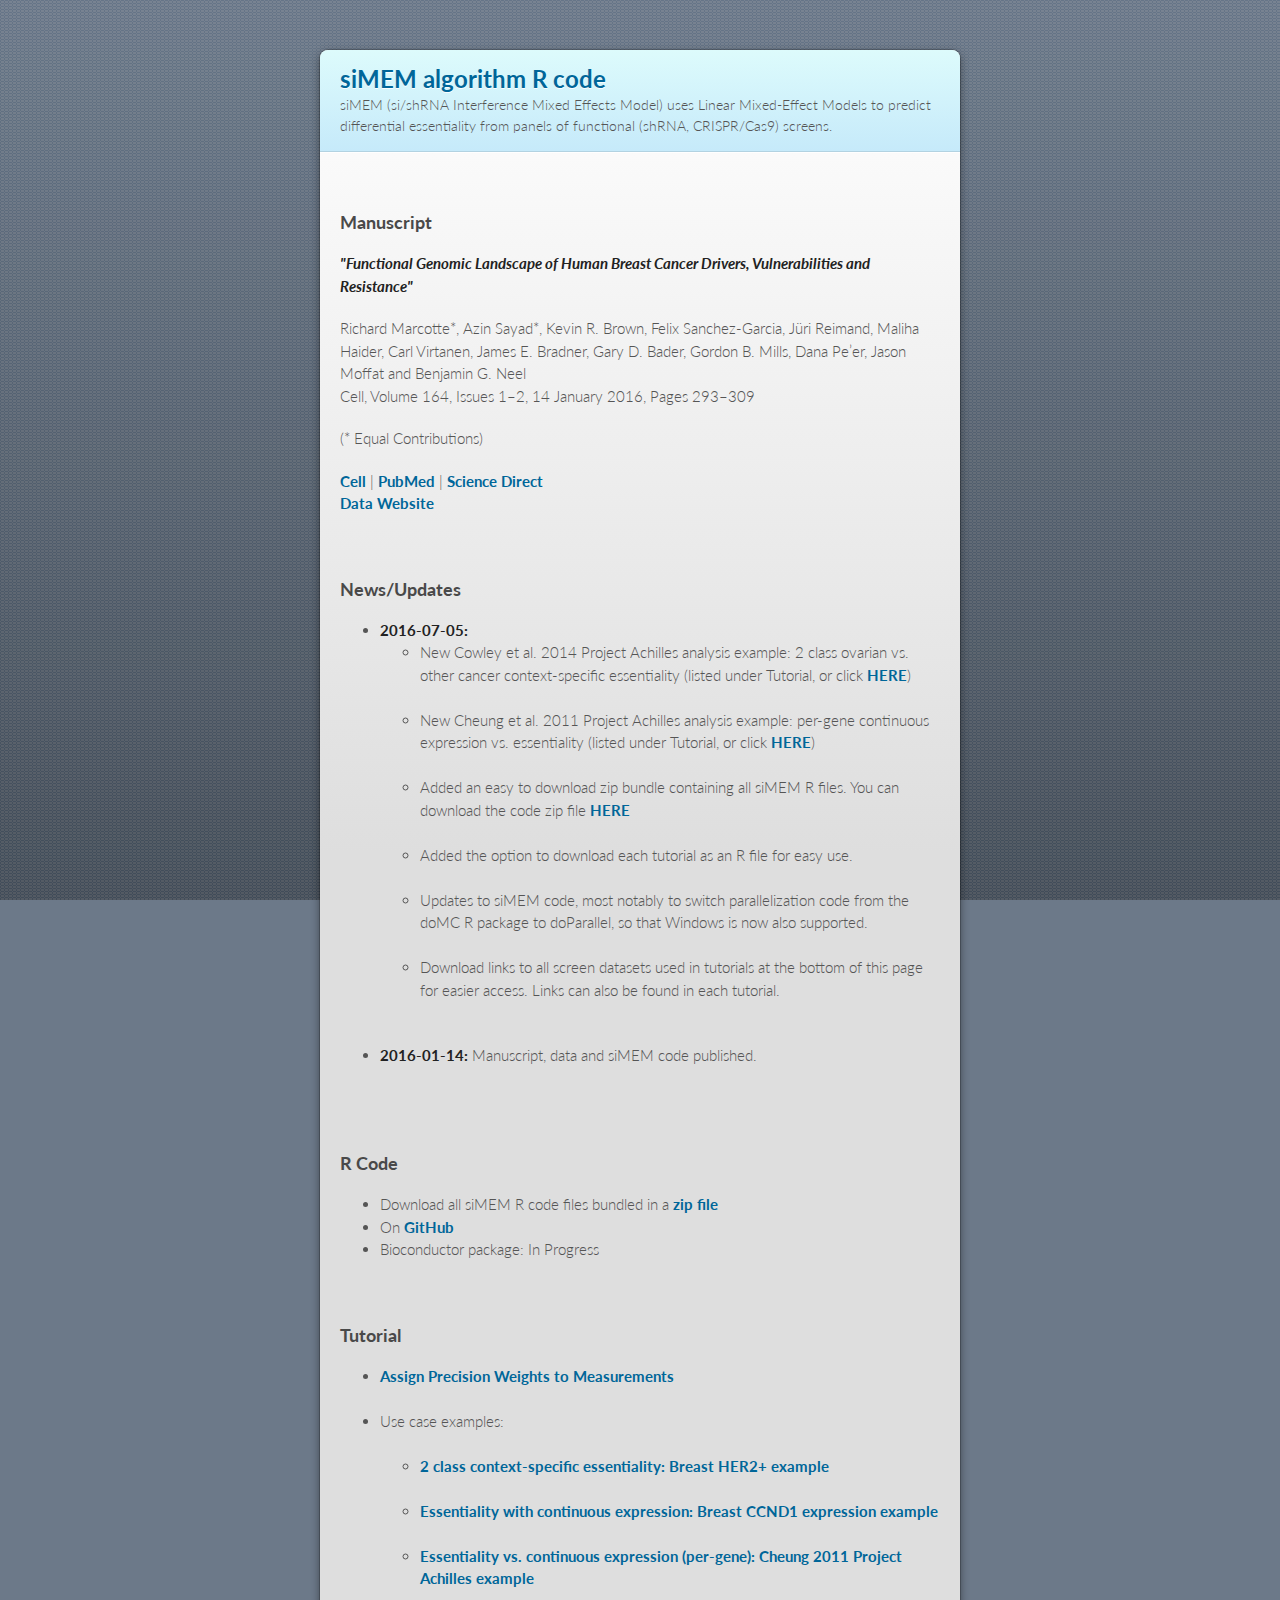
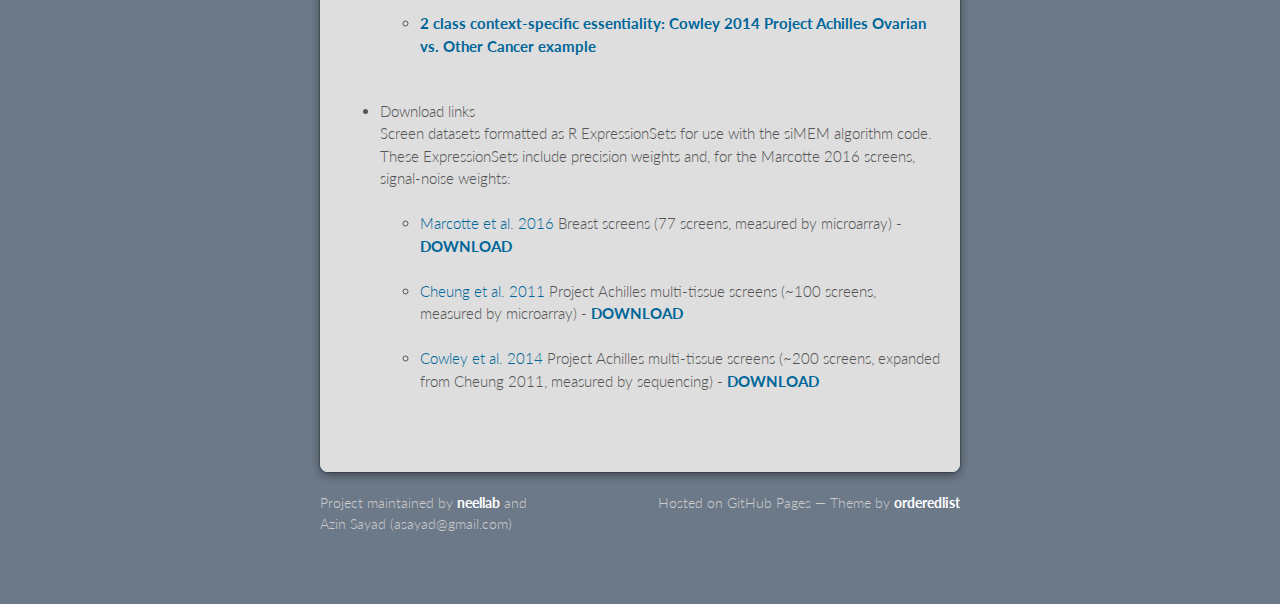
<file: index.html>
<!doctype html>
<html>
  <head>
    <meta charset="utf-8">
    <meta http-equiv="X-UA-Compatible" content="chrome=1">
    <title>siMEM Algorithm</title>

    <link rel="stylesheet" href="stylesheets/styles.css">
    <link rel="stylesheet" href="stylesheets/github-dark.css">
    <script src="javascripts/scale.fix.js"></script>
    <meta name="viewport" content="width=device-width, initial-scale=1, user-scalable=no">

    <!--[if lt IE 9]>
    <script src="//html5shiv.googlecode.com/svn/trunk/html5.js"></script>
    <![endif]-->
  </head>
  <body>
    <div class="wrapper">
      <header>

        <h1><align="center">siMEM algorithm R code</align></h1>
        <!-- <p>-->
        <align="center">
           siMEM (si/shRNA Interference Mixed Effects Model) uses Linear Mixed-Effect Models to predict differential essentiality from panels of functional (shRNA, CRISPR/Cas9) screens.
        </align>
        <!--</p>-->
      </header>
      <section>
        
<br>
<br>
        <h3>
<a id="manuscript" class="anchor" href="#manuscript" aria-hidden="true"><span class="octicon octicon-link"></span></a>Manuscript</h3>

<p><strong><em>"Functional Genomic Landscape of Human Breast Cancer Drivers, Vulnerabilities and Resistance"</em></strong></p>
<p>Richard Marcotte*, Azin Sayad*, Kevin R. Brown, Felix Sanchez-Garcia, Jüri Reimand, Maliha Haider, Carl Virtanen, James E. Bradner, Gary D. Bader, Gordon B. Mills, Dana Pe’er, Jason Moffat and Benjamin G. Neel
<br>Cell, Volume 164, Issues 1–2, 14 January 2016, Pages 293–309
</p>

<p>(* Equal Contributions)</p>

<p>
  <strong><a href="http://www.cell.com/cell/fulltext/S0092-8674(15)01624-4">Cell</a></strong> | 
  <strong><a href="http://www.ncbi.nlm.nih.gov/pubmed/26771497">PubMed</a></strong> | 
  <strong><a href="http://www.sciencedirect.com/science/article/pii/S0092867415016244">Science Direct</a></strong>
  <!-- 
  | 
  <strong><a href="http://authors.elsevier.com/a/1SNQeL7PXI8Cq">Open Access Link</a></strong> 
  -->
  <!-- 
  | <strong><a href="https://neellab.github.io/bfg/marcotte_2016_functional_genomic_landscape.pdf">PDF (manuscript+supplemental)</a></strong>
  -->
  <br>
  <strong><a href="http://neellab.github.io/bfg/">Data Website</a></strong>
</p>

<br>
<br>
<h3>
<a id="updates" class="anchor" href="#updates" aria-hidden="true"><span class="octicon octicon-link"></span></a>News/Updates</h3>

<ul>
<li>
  <strong>2016-07-05:</strong> 
  <ul>
    <li>New Cowley et al. 2014 Project Achilles analysis example: 2 class ovarian vs. other cancer context-specific essentiality (listed under Tutorial, or click <strong><a href="https://neellab.github.io/simem/documentation/markdown/ovarian_analysis_cowley_achilles_2014.html">HERE</a></strong>)</li>
    <br>
    <li>New Cheung et al. 2011 Project Achilles analysis example: per-gene continuous expression vs. essentiality (listed under Tutorial, or click <strong><a href="https://neellab.github.io/simem/documentation/markdown/continuous_analysis_expression_essentiality_achilles_2011.html">HERE</a></strong>)</li>
    <br>
    <li>Added an easy to download zip bundle containing all siMEM R files. You can download the code zip file <strong><a href="https://github.com/neellab/simem/blob/master/R/simem_code.zip?raw=true">HERE</a></strong></li>
    <br>
    <li>Added the option to download each tutorial as an R file for easy use.</li>
    <br>
    <li>Updates to siMEM code, most notably to switch parallelization code from the doMC R package to doParallel, so that Windows is now also supported.</li>
    <br>
    <li>Download links to all screen datasets used in tutorials at the bottom of this page for easier access. Links can also be found in each tutorial.</li>
    <br>
    </ul>
</li>
<li>
  <strong>2016-01-14:</strong> 
  Manuscript, data and siMEM code published.
    <br>
    <br>
</li>
</ul>


<br>
<br>
<h3>
<a id="r-code" class="anchor" href="#r-code" aria-hidden="true"><span class="octicon octicon-link"></span></a>R Code</h3>

<ul>
<li>Download all siMEM R code files bundled in a <strong><a href="https://github.com/neellab/simem/blob/master/R/simem_code.zip?raw=true">zip file</a></strong></li>
<li>On <strong><a href="https://github.com/neellab/simem/tree/master/R">GitHub</a></strong></li>
<li>Bioconductor package: In Progress</li>
</ul>


<br>
<br>
<h3>
<a id="tutorial" class="anchor" href="#tutorial" aria-hidden="true"><span class="octicon octicon-link"></span></a>Tutorial</h3>

<ul>
<!--<li><strong><a href="https://neellab.github.io/simem/documentation/markdown/format_data.html">Format Data</a></strong></li>-->
<li><strong><a href="https://neellab.github.io/simem/documentation/markdown/weights_precision.html">Assign Precision Weights to Measurements</a></strong></li>
<br>
<li>Use case examples:
  <ul>
    <br>
    <li><strong><a href="https://neellab.github.io/simem/documentation/markdown/two_class_analysis.html">2 class context-specific essentiality: Breast HER2+ example</a></strong></li>
    <br>
    <li><strong><a href="https://neellab.github.io/simem/documentation/markdown/continuous_analysis.html">Essentiality with continuous expression: Breast CCND1 expression example</a></strong></li>
    <br>
    <li><strong><a href="https://neellab.github.io/simem/documentation/markdown/continuous_analysis_expression_essentiality_achilles_2011.html">Essentiality vs. continuous expression (per-gene): Cheung 2011 Project Achilles example</a></strong></li>
    <br>
    <li><strong><a href="https://neellab.github.io/simem/documentation/markdown/ovarian_analysis_cowley_achilles_2014.html">2 class context-specific essentiality: Cowley 2014 Project Achilles Ovarian vs. Other Cancer example</a></strong></li>
  </ul>
</li>
<br>
<li>Download links
<br>Screen datasets formatted as R ExpressionSets for use with the siMEM algorithm code. These ExpressionSets include precision weights and, for the Marcotte 2016 screens, signal-noise weights:
  <ul>
    <br>
    <li><a href="http://www.ncbi.nlm.nih.gov/pubmed/26771497">Marcotte et al. 2016</a> Breast screens (77 screens, measured by microarray) - <strong><a href="https://www.dropbox.com/s/dp278iu9kle98fy/breast_screens_with_weights.eset?dl=1">DOWNLOAD</a></strong></li>
    <br> 
    <li><a href="http://www.ncbi.nlm.nih.gov/pubmed/21746896">Cheung et al. 2011</a> Project Achilles multi-tissue screens (~100 screens, measured by microarray) - <strong><a href="https://www.dropbox.com/s/qj26t8ymz24bmcl/achilles_screens_with_weights.eset?dl=1">DOWNLOAD</a></strong></li>
    <br>
    <li><a href="http://www.ncbi.nlm.nih.gov/pubmed/25984343">Cowley et al. 2014</a> Project Achilles multi-tissue screens (~200 screens, expanded from Cheung 2011, measured by sequencing) - <strong><a href="https://www.dropbox.com/s/l8v27e2ncpwk7ah/achilles_screens_expanded_with_weights.eset?dl=1">DOWNLOAD</a></strong></li>
  </ul>
</li>
</ul>


<br>
<br>
      </section>
    </div>
    <footer>
      <p>Project maintained by <a href="https://github.com/neellab">neellab</a> and<br>Azin Sayad (asayad@gmail.com)</p>
      <p>Hosted on GitHub Pages &mdash; Theme by <a href="https://github.com/orderedlist">orderedlist</a></p>
    </footer>
    <!--[if !IE]><script>fixScale(document);</script><![endif]-->
    
  </body>
</html>
</file>
<file: stylesheets/styles.css>
@import url(https://fonts.googleapis.com/css?family=Lato:300italic,700italic,300,700);
html {
  background: #6C7989;
  background: #6c7989 -webkit-gradient(linear, 50% 0%, 50% 100%, color-stop(0%, #6c7989), color-stop(100%, #434b55)) fixed;
  background: #6c7989 -webkit-linear-gradient(#6c7989, #434b55) fixed;
  background: #6c7989 -moz-linear-gradient(#6c7989, #434b55) fixed;
  background: #6c7989 -o-linear-gradient(#6c7989, #434b55) fixed;
  background: #6c7989 -ms-linear-gradient(#6c7989, #434b55) fixed;
  background: #6c7989 linear-gradient(#6c7989, #434b55) fixed;
}

body {
  padding: 50px 0;
  margin: 0;
  font: 14px/1.5 Lato, "Helvetica Neue", Helvetica, Arial, sans-serif;
  color: #555;
  font-weight: 300;
  background: url('[data-uri]') fixed;
}

.wrapper {
  width: 640px;
  margin: 0 auto;
  background: #DEDEDE;
  -webkit-border-radius: 8px;
  -moz-border-radius: 8px;
  -ms-border-radius: 8px;
  -o-border-radius: 8px;
  border-radius: 8px;
  -webkit-box-shadow: rgba(0, 0, 0, 0.2) 0 0 0 1px, rgba(0, 0, 0, 0.45) 0 3px 10px;
  -moz-box-shadow: rgba(0, 0, 0, 0.2) 0 0 0 1px, rgba(0, 0, 0, 0.45) 0 3px 10px;
  box-shadow: rgba(0, 0, 0, 0.2) 0 0 0 1px, rgba(0, 0, 0, 0.45) 0 3px 10px;
}

header, section, footer {
  display: block;
}

a {
  color: #069;
  text-decoration: none;
}

p {
  margin: 0 0 20px;
  padding: 0;
}

strong {
  color: #222;
  font-weight: 700;
}

header {
  -webkit-border-radius: 8px 8px 0 0;
  -moz-border-radius: 8px 8px 0 0;
  -ms-border-radius: 8px 8px 0 0;
  -o-border-radius: 8px 8px 0 0;
  border-radius: 8px 8px 0 0;
  background: #C6EAFA;
  background: -webkit-gradient(linear, 50% 0%, 50% 100%, color-stop(0%, #ddfbfc), color-stop(100%, #c6eafa));
  background: -webkit-linear-gradient(#ddfbfc, #c6eafa);
  background: -moz-linear-gradient(#ddfbfc, #c6eafa);
  background: -o-linear-gradient(#ddfbfc, #c6eafa);
  background: -ms-linear-gradient(#ddfbfc, #c6eafa);
  background: linear-gradient(#ddfbfc, #c6eafa);
  position: relative;
  padding: 15px 20px;
  border-bottom: 1px solid #B2D2E1;
}
header h1 {
  margin: 0;
  padding: 0;
  font-size: 24px;
  line-height: 1.2;
  color: #069;
  text-shadow: rgba(255, 255, 255, 0.9) 0 1px 0;
}
header.without-description h1 {
  margin: 10px 0;
}
header p {
  margin: 0;
  color: #61778B;
  width: 300px;
  font-size: 13px;
}
header p.view {
  display: none;
  font-weight: 700;
  text-shadow: rgba(255, 255, 255, 0.9) 0 1px 0;
  -webkit-font-smoothing: antialiased;
}
header p.view a {
  color: #06c;
}
header p.view small {
  font-weight: 400;
}
header ul {
  margin: 0;
  padding: 0;
  list-style: none;
  position: absolute;
  z-index: 1;
  right: 20px;
  top: 20px;
  height: 38px;
  padding: 1px 0;
  background: #5198DF;
  background: -webkit-gradient(linear, 50% 0%, 50% 100%, color-stop(0%, #77b9fb), color-stop(100%, #3782cd));
  background: -webkit-linear-gradient(#77b9fb, #3782cd);
  background: -moz-linear-gradient(#77b9fb, #3782cd);
  background: -o-linear-gradient(#77b9fb, #3782cd);
  background: -ms-linear-gradient(#77b9fb, #3782cd);
  background: linear-gradient(#77b9fb, #3782cd);
  border-radius: 5px;
  -webkit-box-shadow: inset rgba(255, 255, 255, 0.45) 0 1px 0, inset rgba(0, 0, 0, 0.2) 0 -1px 0;
  -moz-box-shadow: inset rgba(255, 255, 255, 0.45) 0 1px 0, inset rgba(0, 0, 0, 0.2) 0 -1px 0;
  box-shadow: inset rgba(255, 255, 255, 0.45) 0 1px 0, inset rgba(0, 0, 0, 0.2) 0 -1px 0;
  width: auto;
}
header ul:before {
  content: '';
  position: absolute;
  z-index: -1;
  left: -5px;
  top: -4px;
  right: -5px;
  bottom: -6px;
  background: rgba(0, 0, 0, 0.1);
  -webkit-border-radius: 8px;
  -moz-border-radius: 8px;
  -ms-border-radius: 8px;
  -o-border-radius: 8px;
  border-radius: 8px;
  -webkit-box-shadow: rgba(0, 0, 0, 0.2) 0 -1px 0, inset rgba(255, 255, 255, 0.7) 0 -1px 0;
  -moz-box-shadow: rgba(0, 0, 0, 0.2) 0 -1px 0, inset rgba(255, 255, 255, 0.7) 0 -1px 0;
  box-shadow: rgba(0, 0, 0, 0.2) 0 -1px 0, inset rgba(255, 255, 255, 0.7) 0 -1px 0;
}
header ul li {
  width: 79px;
  float: left;
  border-right: 1px solid #3A7CBE;
  height: 38px;
}
header ul li.single {
  border: none;
}
header ul li + li {
  width: 78px;
  border-left: 1px solid #8BBEF3;
}
header ul li + li + li {
  border-right: none;
  width: 79px;
}
header ul a {
  line-height: 1;
  font-size: 11px;
  color: #fff;
  color: rgba(255, 255, 255, 0.8);
  display: block;
  text-align: center;
  font-weight: 400;
  padding-top: 6px;
  height: 40px;
  text-shadow: rgba(0, 0, 0, 0.4) 0 -1px 0;
}
header ul a strong {
  font-size: 14px;
  display: block;
  color: #fff;
  -webkit-font-smoothing: antialiased;
}

section {
  padding: 15px 20px;
  font-size: 15px;
  border-top: 1px solid #fff;
  background: -webkit-gradient(linear, 50% 0%, 50% 700, color-stop(0%, #fafafa), color-stop(100%, #dedede));
  background: -webkit-linear-gradient(#fafafa, #dedede 700px);
  background: -moz-linear-gradient(#fafafa, #dedede 700px);
  background: -o-linear-gradient(#fafafa, #dedede 700px);
  background: -ms-linear-gradient(#fafafa, #dedede 700px);
  background: linear-gradient(#fafafa, #dedede 700px);
  -webkit-border-radius: 0 0 8px 8px;
  -moz-border-radius: 0 0 8px 8px;
  -ms-border-radius: 0 0 8px 8px;
  -o-border-radius: 0 0 8px 8px;
  border-radius: 0 0 8px 8px;
  position: relative;
}

h1, h2, h3, h4, h5, h6 {
  color: #222;
  padding: 0;
  margin: 0 0 20px;
  line-height: 1.2;
}

p, ul, ol, table, pre, dl {
  margin: 0 0 20px;
}

h1, h2, h3 {
  line-height: 1.1;
}

h1 {
  font-size: 28px;
}

h2 {
  color: #393939;
}

h3, h4, h5, h6 {
  color: #494949;
}

blockquote {
  margin: 0 -20px 20px;
  padding: 15px 20px 1px 40px;
  font-style: italic;
  background: #ccc;
  background: rgba(0, 0, 0, 0.06);
  color: #222;
}

img {
  max-width: 100%;
}

code, pre {
  font-family: Monaco, Bitstream Vera Sans Mono, Lucida Console, Terminal;
  color: #333;
  font-size: 12px;
  overflow-x: auto;
}

pre {
  padding: 20px;
  background: #3A3C42;
  color: #f8f8f2;
  margin: 0 -20px 20px;
}
pre code {
  color: #f8f8f2;
}
li pre {
  margin-left: -60px;
  padding-left: 60px;
}

table {
  width: 100%;
  border-collapse: collapse;
}

th, td {
  text-align: left;
  padding: 5px 10px;
  border-bottom: 1px solid #aaa;
}

dt {
  color: #222;
  font-weight: 700;
}

th {
  color: #222;
}

small {
  font-size: 11px;
}

hr {
  border: 0;
  background: #aaa;
  height: 1px;
  margin: 0 0 20px;
}

footer {
  width: 640px;
  margin: 0 auto;
  padding: 20px 0 0;
  color: #ccc;
  overflow: hidden;
}
footer a {
  color: #fff;
  font-weight: bold;
}
footer p {
  float: left;
}
footer p + p {
  float: right;
}

@media print, screen and (max-width: 740px) {
  body {
    padding: 0;
  }

  .wrapper {
    -webkit-border-radius: 0;
    -moz-border-radius: 0;
    -ms-border-radius: 0;
    -o-border-radius: 0;
    border-radius: 0;
    -webkit-box-shadow: none;
    -moz-box-shadow: none;
    box-shadow: none;
    width: 100%;
  }

  footer {
    -webkit-border-radius: 0;
    -moz-border-radius: 0;
    -ms-border-radius: 0;
    -o-border-radius: 0;
    border-radius: 0;
    padding: 20px;
    width: auto;
  }
  footer p {
    float: none;
    margin: 0;
  }
  footer p + p {
    float: none;
  }
}
@media print, screen and (max-width:580px) {
  header ul {
    display: none;
  }

  header p.view {
    display: block;
  }

  header p {
    width: 100%;
  }
}
@media print {
  header p.view a small:before {
    content: 'at https://github.com/';
  }
}
</file>
<file: stylesheets/github-dark.css>
/*
   Copyright 2014 GitHub Inc.

   Licensed under the Apache License, Version 2.0 (the "License");
   you may not use this file except in compliance with the License.
   You may obtain a copy of the License at

       http://www.apache.org/licenses/LICENSE-2.0

   Unless required by applicable law or agreed to in writing, software
   distributed under the License is distributed on an "AS IS" BASIS,
   WITHOUT WARRANTIES OR CONDITIONS OF ANY KIND, either express or implied.
   See the License for the specific language governing permissions and
   limitations under the License.

*/

.pl-c /* comment */ {
  color: #969896;
}

.pl-c1      /* constant, markup.raw, meta.diff.header, meta.module-reference, meta.property-name, support, support.constant, support.variable, variable.other.constant */,
.pl-s .pl-v /* string variable */ {
  color: #0099cd;
}

.pl-e  /* entity */,
.pl-en /* entity.name */ {
  color: #9774cb;
}

.pl-s .pl-s1 /* string source */,
.pl-smi      /* storage.modifier.import, storage.modifier.package, storage.type.java, variable.other, variable.parameter.function */ {
  color: #ddd;
}

.pl-ent /* entity.name.tag */ {
  color: #7bcc72;
}

.pl-k /* keyword, storage, storage.type */ {
  color: #cc2372;
}

.pl-pds              /* punctuation.definition.string, string.regexp.character-class */,
.pl-s                /* string */,
.pl-s .pl-pse .pl-s1 /* string punctuation.section.embedded source */,
.pl-sr               /* string.regexp */,
.pl-sr .pl-cce       /* string.regexp constant.character.escape */,
.pl-sr .pl-sra       /* string.regexp string.regexp.arbitrary-repitition */,
.pl-sr .pl-sre       /* string.regexp source.ruby.embedded */ {
  color: #3c66e2;
}

.pl-v /* variable */ {
  color: #fb8764;
}

.pl-id /* invalid.deprecated */ {
  color: #e63525;
}

.pl-ii /* invalid.illegal */ {
  background-color: #e63525;
  color: #f8f8f8;
}

.pl-sr .pl-cce /* string.regexp constant.character.escape */ {
  color: #7bcc72;
  font-weight: bold;
}

.pl-ml /* markup.list */ {
  color: #c26b2b;
}

.pl-mh        /* markup.heading */,
.pl-mh .pl-en /* markup.heading entity.name */,
.pl-ms        /* meta.separator */ {
  color: #264ec5;
  font-weight: bold;
}

.pl-mq /* markup.quote */ {
  color: #00acac;
}

.pl-mi /* markup.italic */ {
  color: #ddd;
  font-style: italic;
}

.pl-mb /* markup.bold */ {
  color: #ddd;
  font-weight: bold;
}

.pl-md /* markup.deleted, meta.diff.header.from-file */ {
  background-color: #ffecec;
  color: #bd2c00;
}

.pl-mi1 /* markup.inserted, meta.diff.header.to-file */ {
  background-color: #eaffea;
  color: #55a532;
}

.pl-mdr /* meta.diff.range */ {
  color: #9774cb;
  font-weight: bold;
}

.pl-mo /* meta.output */ {
  color: #264ec5;
}
</file>
